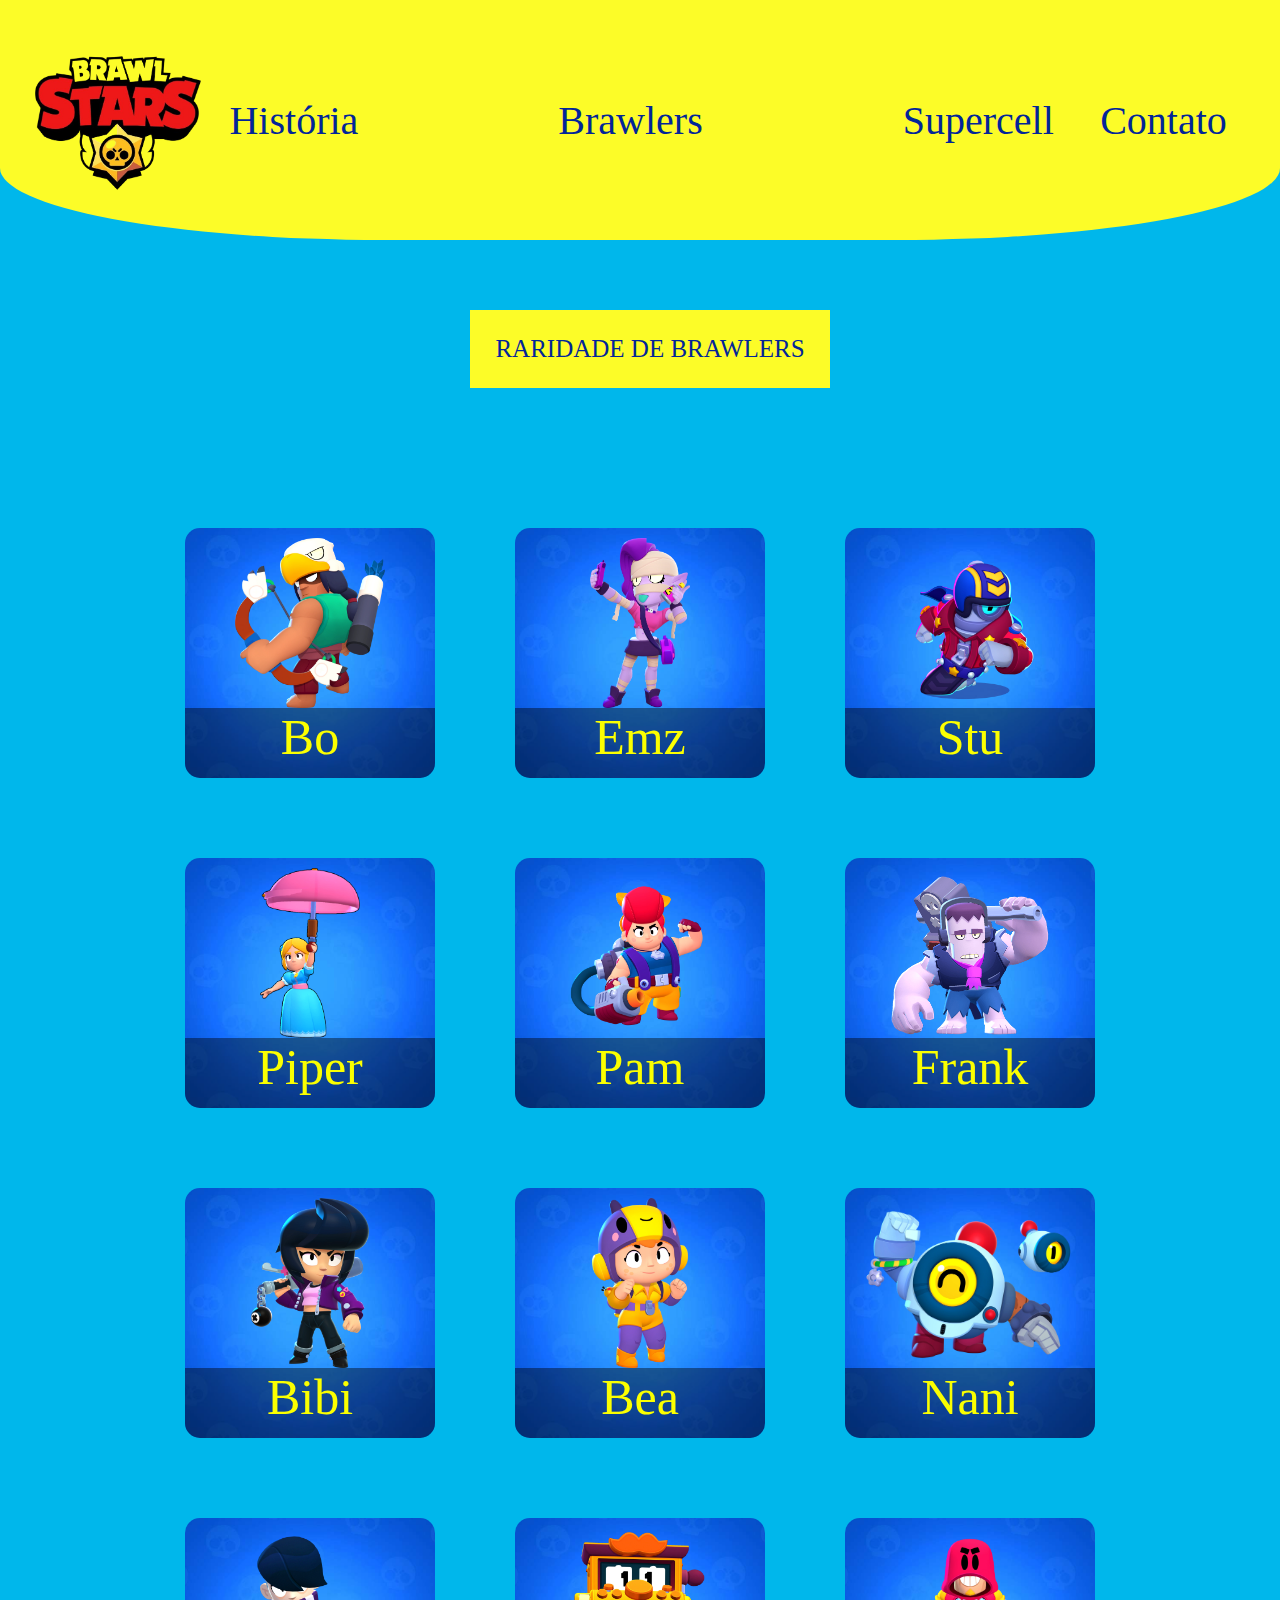
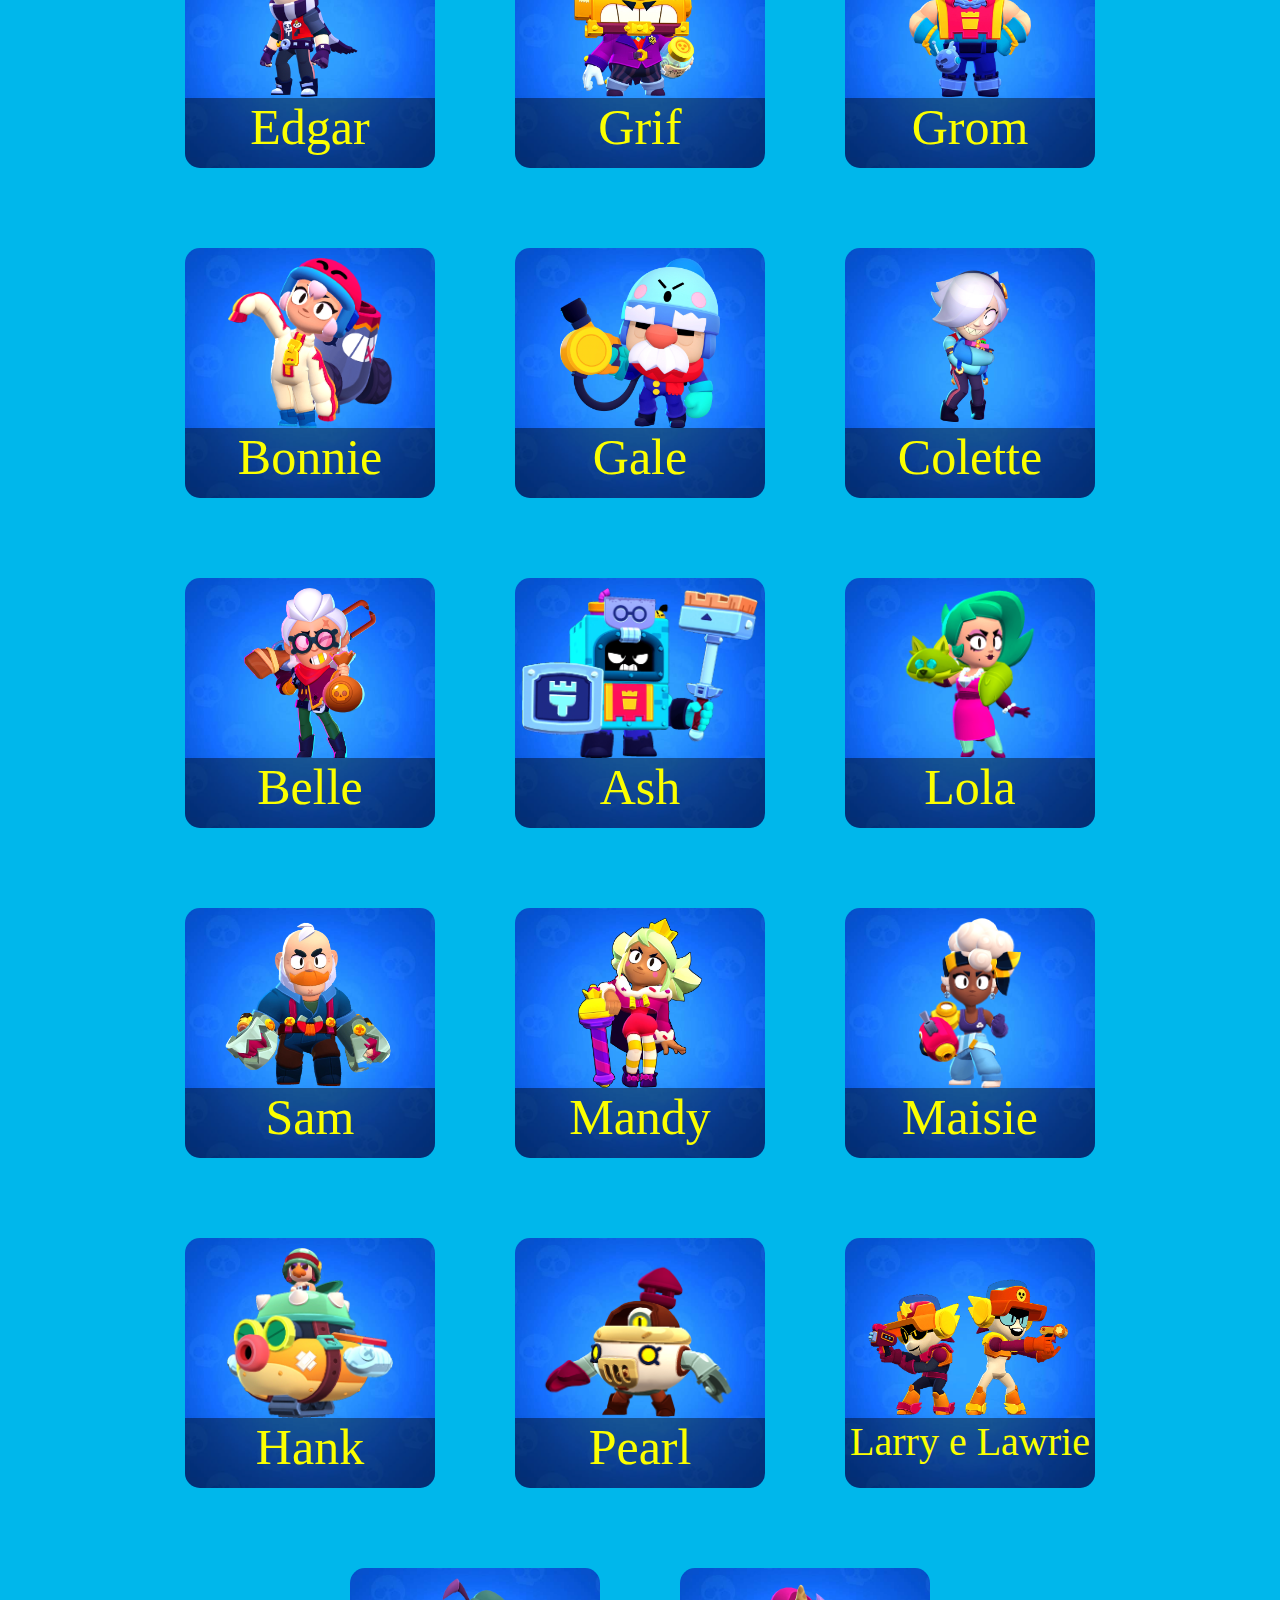
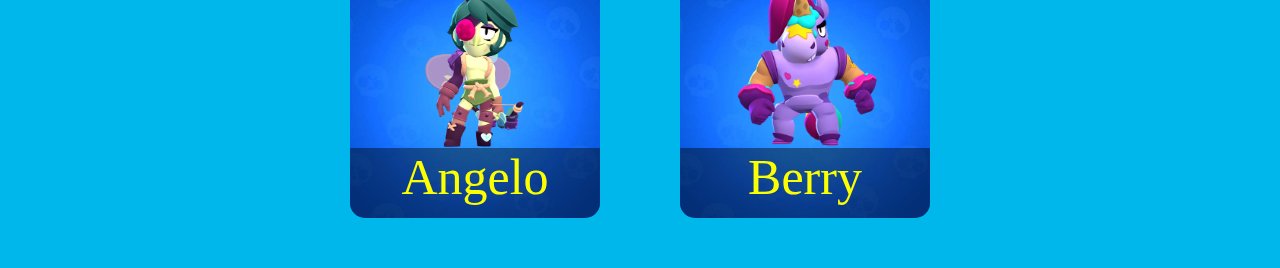
<file: brawlerepico.html>
<!DOCTYPE html>
<html lang="en">
<head>
    <meta charset="UTF-8">
    <meta name="viewport" content="width=device-width, initial-scale=1.0">
    <title>Brawlerpedia</title>
    <link rel="icon" href="Brawl-Logo.jpg">
    <link rel="stylesheet" href="brawlpedia.css">
    <link rel="stylesheet" href="brawlers.css">
</head>
<body>
    <nav class="principalnav"> 
        <a href="index.html"><div class="logo"></div></a> 
         <div class="semlog">
             <a class="hist" href="historia.html">História</a>
             <a class="brawlers"href="brawlers.html">Brawlers</a>
             <a class="supercell" href="supercell.html">Supercell</a>
         </div>
         <div> <a class="creator">Contato</a></div>
     </nav>
     <div class="container">
     <div class="dropdown">
        <input type="checkbox" id="dropdown-toggle">
        <label for="dropdown-toggle" class="dropdown-btn">RARIDADE DE BRAWLERS</label>
        <div class="dropdown-content">
            <a href="brawlerinicial.html" id="drop1">BRAWLER INICIAL</a>
            <a href="brawlerraro.html" id="drop2">RARO</a>
            <a href="brawlersuperraro.html" id="drop3">SUPER-RARO</a>
            <a href="brawlerepico.html" id="drop4">ÉPICO</a>
            <a href="brawlermitico.html" id="drop5">MÍTICO</a>
            <a href="brawlerlendario.html" id="drop6">LENDÁRIO</a>
        </div>
    </div>

    <div class="cardes">
        <div class="card">
            <div class="personagem"><img src="Bo.webp" alt=""></div>
            <div class="escrita">Bo</div>
        </div>
        <div class="card">
            <div class="personagem"><img src="Emz.webp" alt=""></div>
            <div class="escrita">Emz</div>
        </div>
        <div class="card">
            <div class="personagem"><img src="Stu.webp" alt=""></div>
            <div class="escrita">Stu</div>
        </div>
        <div class="card">
            <div class="personagem"><img src="piper-brawl-stars-animacao-guarda-sol.png" alt=""></div>
            <div class="escrita">Piper</div>
        </div>
        <div class="card">
            <div class="personagem"><img src="Pam.webp" alt=""></div>
            <div class="escrita">Pam</div>
        </div>
        <div class="card">
        <div class="personagem"><img src="frank-brawl-stars-skin-padrao.png" alt=""></div>
        <div class="escrita">Frank</div>
        </div>
        <div class="card">
            <div class="personagem"><img src="Bibi.webp" alt=""></div>
            <div class="escrita">Bibi</div>
            </div>
        <div class="card">
            <div class="personagem"><img src="Bea.webp" alt=""></div>
            <div class="escrita">Bea</div>
        </div>
        <div class="card">
            <div class="personagem"><img src="Nani.webp" alt=""></div>
            <div class="escrita">Nani</div>
        </div>
        <div class="card">
            <div class="personagem"><img src="Edgar.webp" alt=""></div>
            <div class="escrita">Edgar</div>
        </div>
        <div class="card">
            <div class="personagem"><img src="Griff.webp" alt=""></div>
            <div class="escrita">Grif</div>
        </div>
        <div class="card">
            <div class="personagem"><img src="Grom.webp" alt=""></div>
            <div class="escrita">Grom</div>
        </div>    
        <div class="card">
            <div class="personagem"><img src="brawler-epica-bonnie-do-brawl-stars.png" alt=""></div>
            <div class="escrita">Bonnie</div>
        </div>    
        <div class="card">
            <div class="personagem"><img src="Gale.webp" alt=""></div>
            <div class="escrita">Gale</div>
        </div>
        <div class="card">
            <div class="personagem"><img src="Colette.webp" alt=""></div>
            <div class="escrita">Colette</div>
        </div>       
         <div class="card">
            <div class="personagem"><img src="belle-brawl-stars-render-ilustration.png" alt=""></div>
            <div class="escrita">Belle</div>
        </div>
        <div class="card">
            <div class="personagem"><img src="Ash.webp" alt=""></div>
            <div class="escrita">Ash</div>
        </div>
        <div class="card">
            <div class="personagem"><img src="Lola.webp" alt=""></div>
            <div class="escrita">Lola</div>
        </div>
        <div class="card">
            <div class="personagem"><img src="Sam.webp" alt=""></div>
            <div class="escrita">Sam</div>
        </div>
        <div class="card">
            <div class="personagem"><img src="Mandy_Skin-Default.webp" alt=""></div>
            <div class="escrita">Mandy</div>
        </div>
        <div class="card">
            <div class="personagem"><img src="maisie.png" alt=""></div>
            <div class="escrita">Maisie</div>
        </div>
        <div class="card">
            <div class="personagem"><img src="Hank_Skin-Default.webp" alt=""></div>
            <div class="escrita">Hank</div>
        </div>
        <div class="card">
            <div class="personagem"><img src="pearl-brawl-stars-skin-padrao.png" alt=""></div>
            <div class="escrita">Pearl</div>
        </div>
        <div class="card">
            <div class="personagem"><img src="larry-e-lawrie-brawl-stars-skin-padrao.png" alt=""></div>
            <div class="escrita" style="font-size: 40px;">Larry e Lawrie</div>
        </div>
        <div class="card">
            <div class="personagem"><img src="Angelo_Skin-Default.webp" alt=""></div>
            <div class="escrita">Angelo</div>
        </div>
        <div class="card">
            <div class="personagem"><img src="berry.png" alt=""></div>
            <div class="escrita">Berry</div>
        </div>
    </div>
</body>
</html>
</file>
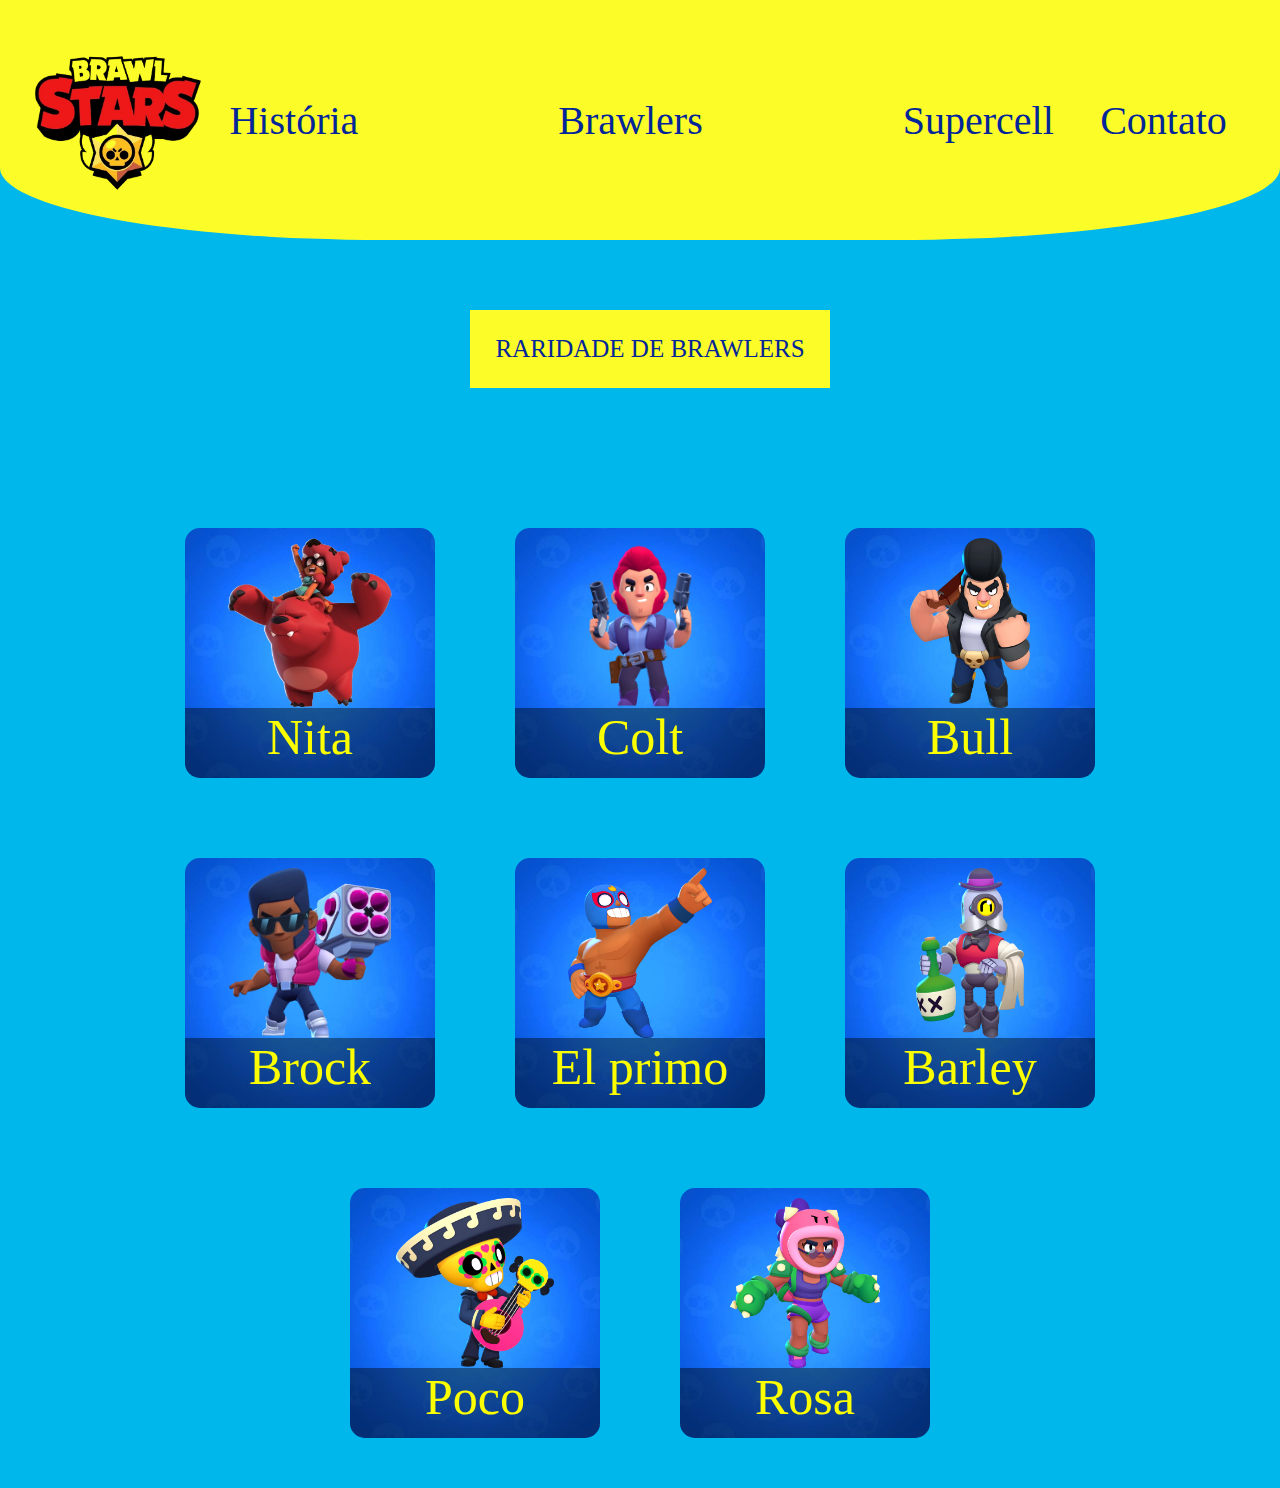
<file: brawlerraro.html>
<!DOCTYPE html>
<html lang="en">
<head>
    <meta charset="UTF-8">
    <meta name="viewport" content="width=device-width, initial-scale=1.0">
    <title>Brawlerpedia</title>
    <link rel="icon" href="Brawl-Logo.jpg">
    <link rel="stylesheet" href="brawlpedia.css">
    <link rel="stylesheet" href="brawlers.css">
</head>
<body>
    <nav class="principalnav"> 
        <a href="index.html"><div class="logo"></div></a> 
         <div class="semlog">
             <a class="hist" href="historia.html">História</a>
             <a class="brawlers"href="brawlers.html">Brawlers</a>
             <a class="supercell" href="supercell.html">Supercell</a>
         </div>
         <div> <a class="creator">Contato</a></div>
     </nav>
     <div class="container">
     <div class="dropdown">
        <input type="checkbox" id="dropdown-toggle">
        <label for="dropdown-toggle" class="dropdown-btn">RARIDADE DE BRAWLERS</label>
        <div class="dropdown-content">
            <a href="brawlerinicial.html" id="drop1">BRAWLER INICIAL</a>
            <a href="brawlerraro.html" id="drop2">RARO</a>
            <a href="brawlersuperraro.html" id="drop3">SUPER-RARO</a>
            <a href="brawlerepico.html" id="drop4">ÉPICO</a>
            <a href="brawlermitico.html" id="drop5">MÍTICO</a>
            <a href="brawlerlendario.html" id="drop6">LENDÁRIO</a>
        </div>
    </div>
    <div class="cardes">
    <div class="card">
        <div class="personagem"><img src="nita.png" alt=""></div>
        <div class="escrita">Nita</div>
    </div>
    <div class="card">
        <div class="personagem"><img src="colt.webp" alt=""></div>
        <div class="escrita">Colt</div>
    </div>
    <div class="card">
        <div class="personagem"><img src="Bull.webp" alt=""></div>
        <div class="escrita">Bull</div>
    </div>
    <div class="card">
        <div class="personagem"><img src="Brock.webp" alt=""></div>
        <div class="escrita">Brock</div>
    </div>
    <div class="card">
        <div class="personagem"><img src="El_Primo.webp" alt=""></div>
        <div class="escrita">El primo</div>
    </div>
    <div class="card">
    <div class="personagem"><img src="Barley.webp" alt=""></div>
    <div class="escrita">Barley</div>
    </div>
    <div class="card">
        <div class="personagem"><img src="Poco.webp" alt=""></div>
        <div class="escrita">Poco</div>
        </div>
    <div class="card">
        <div class="personagem"><img src="Rosa.webp" alt=""></div>
        <div class="escrita">Rosa</div>
    </div>





</div>
</body>
</html>
</file>
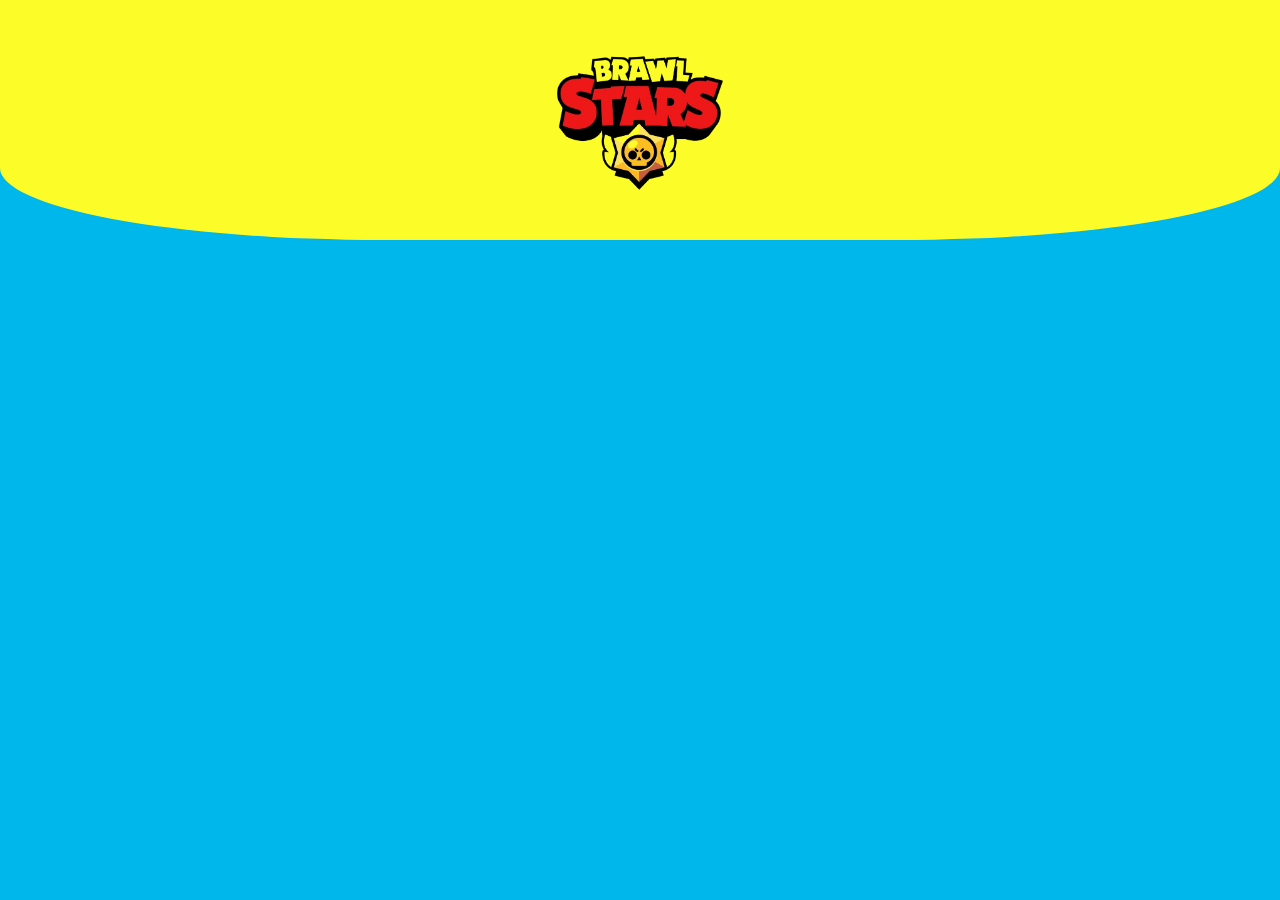
<file: brawlpedia.html>
<!DOCTYPE html>
<html lang="en">
<head>
    <meta charset="UTF-8">
    <meta name="viewport" content="width=device-width, initial-scale=1.0">
    <title>BRWALPEDIA</title>
    <link rel="icon" href="Brawl-Logo.jpg">
    <link rel="stylesheet" href="brawlpedia.css">
</head>
<body>
    <nav class="principalnav"> 
        <div class="logo"></div>

    </nav>
</body>
</html>
</file>
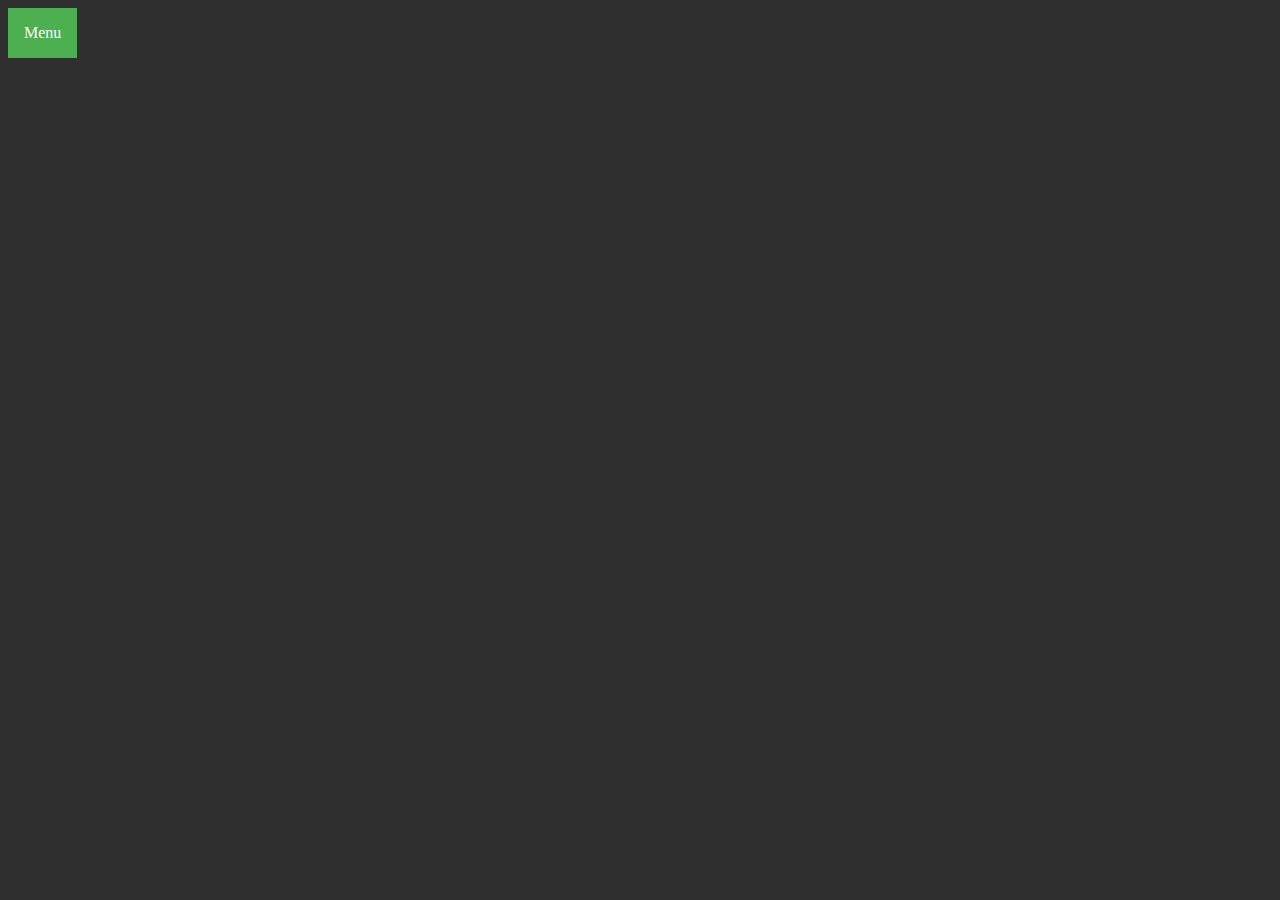
<file: dropdown.html>
<!DOCTYPE html>
<html lang="pt-BR">
<head>
    <meta charset="UTF-8">
    <meta name="viewport" content="width=device-width, initial-scale=1.0">
    <title>Dropdown Simples</title>
    <link rel="stylesheet" href="dropdown.css">
</head>
<body>

    <div class="dropdown">
        <input type="checkbox" id="dropdown-toggle">
        <label for="dropdown-toggle" class="dropdown-btn">Menu</label>
        <div class="dropdown-content">
            <a href="#">Opção 1</a>
            <a href="#">Opção 2</a>
            <a href="#">Opção 3</a>
        </div>
    </div>
    
</body>
</html>
</file>
<file: brawlpedia.css>
body{
    background-color: rgba(0, 183,235, 22);
    margin: 0px;
}
.principalnav{
    background-color: rgb(252, 252, 40);
    height: 200px;
    border-bottom-left-radius: 30%;
    border-bottom-right-radius: 30%;
    display: flex;
    padding: 20px;
    justify-content: space-around;
    align-items: center;
    margin-bottom: 70px;
}
.logo{ 
    background-image: url('brawllogoecrito.png');
    height: 145px;
width: 170px;
background-size: 100%;
background-repeat: no-repeat;

}
.semlog {
    display:flex;
    font-size: 40px;
    gap:200px;
    color:rgb(2, 37, 153);


}
.creator{
    font-size: 40px;
    padding: 20px;
    color:rgb(2, 37, 153);

}
.semlog > a{
    transition: 1s;
text-decoration: none;
color:rgb(2, 37, 153);
}
.semlog > a:hover{

    scale: 1.5;
  

}
.play{
    font-size: 40px;
    display: flex;
    justify-content: center;
    color:rgb(2, 37, 153);
}
.play > label{
    background-color: rgb(252, 252, 40);
    padding-left: 40px;
    padding-right: 40px;
    padding-bottom: 10px;
    padding-top: 10px;
    transition: 1s;

}
.play > label:hover{
    background-color: rgb(252, 252, 40);
    padding-left: 50px;
    padding-right: 50px;
    padding-bottom: 20px;
    padding-top: 20px;
    font-size: 110%;
    transition: 1s;
}
.android {
    height: 120px;
    width: 120px;
    border-radius: 30%;
}
.apple{
    height: 145px;
    width: 145px;
    border-radius: 30%;
    transition: 1s;
}
.apple:hover{
    height: 165px;
    width: 165px;
    border-radius: 30%;
    transition: 1s;
}
.android:hover{
    height: 140px;
    width: 140px;
    border-radius: 30%;
    transition: 1s;
}
.gaplogo{
    display: flex;
    justify-content: space-around;

    width: 100%;
}

main > div{
    display: flex;
    justify-content: space-around;
    align-items: center;
}
main{
    display: flex;
    flex-direction: column;
    align-items: center;
}
video{
    margin-top: 0%;
    margin-bottom: 150px;
}
.thumb{
    background-image: url('AS-MELHORES-.png');
    height: 255px;
    width: 80%;
    background-size: 100%;
    background-position: center;
    background-repeat: no-repeat;
    margin-top: 75px;
    margin-bottom: 50px;
    padding: 0px;
}
</file>
<file: brawlers.css>
/* Oculta o checkbox padrão */
#dropdown-toggle {
    display: none;
}

/* Estilos para o botão do dropdown */
.dropdown {
    position: relative;
    display: inline-block;
}

.dropdown-btn {
    background-color: rgb(252, 252, 40);
    color:rgb(2, 37, 153);
    padding: 25px;
    font-size: 25px;
    border: none;
    cursor: pointer;
    display: inline-block;
    margin-left: 20PX;
}

/* Conteúdo do dropdown (escondido por padrão) */
.dropdown-content {
    display: none;
    position: absolute;
    background-color: #f9f9f9;
    min-width: 160px;
    box-shadow: 0px 8px 16px 0px rgba(0,0,0,0.2);
    z-index: 1;
    margin-left: 100PX;
}

/* Links dentro do dropdown */
.dropdown-content a {
    color: black;
    padding: 14px 18px;
    text-decoration: none;
    display: block;
}

/* Estilo dos links ao passar o mouse */
.dropdown-content a:hover {
    background-color: #f1f1f1;
}

/* Mostrar o dropdown quando o checkbox estiver marcado */
#dropdown-toggle:checked + .dropdown-btn + .dropdown-content {
    display: block;
}

#drop1{
    background-color: rgb(31, 214, 214);
    transition: 0.2s;
}
#drop2{
    background-color: #3cff00;
    transition: 0.2s;
}
#drop3{
    background-color: #008cff;
    transition: 0.2s;
}
#drop4{
    background-color: #a200ff;
    transition: 0.2s;
}
#drop5{
    background-color: #ff1100;
    transition: 0.2s;
}
#drop6{
    background-color: #fffb00;
    transition: 0.2s;
}
#drop1:hover{
    background-color: rgba(31, 214, 214, 0.493);
    transition: 0.2s;
}
#drop2:hover{
    background-color: #3dfa0475;
    transition: 0.2s;
}
#drop3:hover{
    background-color: #008cff79;
    transition: 0.2s;
}
#drop4:hover{
    background-color: #a200ff75;
    transition: 0.2s;
}
#drop5:hover{
    background-color: #ff110065;
    transition: 0.2s;
}
#drop6:hover{
    background-color: #fffb006e;
    transition: 0.2s;
}
.card{
    background-image: url('fundoazul.jpg');
    width: 250px;
    height: 250px;
    background-size: cover;
    background-position: center;
    display: flex;
    border-radius: 6%;
    justify-content: flex-end;
    flex-direction: column;

    overflow: hidden;
}

.personagem{
    background-size: cover;
    background-position: center;

    display: flex;
    justify-content: center;
}

.personagem > img{
    height: 170px;
}

.container{
    display: flex;
    flex-direction: column;
    align-items: center;
    width: 100%;
    gap: 140px;
    
}


.escrita{
    background-color: rgba(0, 0, 0, 0.425);
    width: 100%;
    display: flex;
    justify-content: center;

    height: 70px;
    font-size: 50px;
    color:rgb(251, 255, 0);
}
.cardes{
    display: flex;
    gap: 80px;
    flex-wrap: wrap;
    padding: 0px 50px;
    justify-content: center;
    padding-bottom: 50px;
}
</file>
<file: dropdown.css>
body{
    background-color: rgb(47, 47, 47);
}

/* Oculta o checkbox padrão */
#dropdown-toggle {
    display: none;
}

/* Estilos para o botão do dropdown */
.dropdown {
    position: relative;
    display: inline-block;
}

.dropdown-btn {
    background-color: #4CAF50;
    color: white;
    padding: 16px;
    font-size: 16px;
    border: none;
    cursor: pointer;
    display: inline-block;
}

/* Conteúdo do dropdown (escondido por padrão) */
.dropdown-content {
    display: none;
    position: absolute;
    background-color: #f9f9f9;
    min-width: 160px;
    box-shadow: 0px 8px 16px 0px rgba(0,0,0,0.2);
    z-index: 1;
}

/* Links dentro do dropdown */
.dropdown-content a {
    color: black;
    padding: 12px 16px;
    text-decoration: none;
    display: block;
}

/* Estilo dos links ao passar o mouse */
.dropdown-content a:hover {
    background-color: #f1f1f1;
}

/* Mostrar o dropdown quando o checkbox estiver marcado */
#dropdown-toggle:checked + .dropdown-btn + .dropdown-content {
    display: block;
}
</file>
